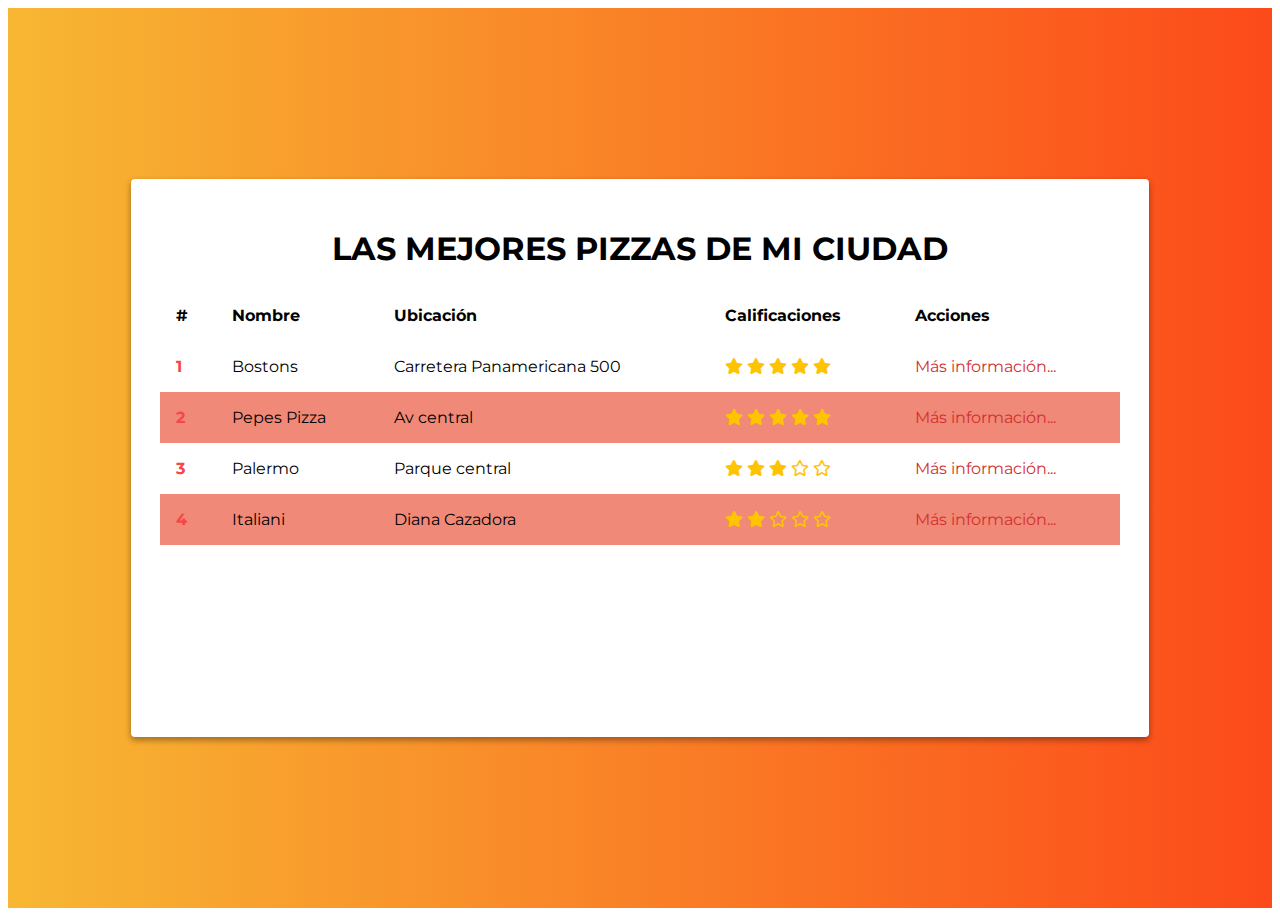
<file: boletines/index.html>
<!DOCTYPE html>
<html lang="en">
<head>
    <meta charset="UTF-8">
    <meta name="viewport" content="width=device-width, initial-scale=1.0">
    <title>Las mejores pizzas de Tuxtla</title>
    <link rel="stylesheet" href="./font_awesome/css/all.min.css">
    <link rel="stylesheet" href="https://necolas.github.io/normalize.css/8.0.1/normalize.css">
    <link rel="stylesheet" href="./assets/css/main.css">
    <link rel="stylesheet" href="https://fonts.googleapis.com/css2?family=Montserrat:wght@100;500&display=swap" >
    <link rel="stylesheet" href="https://cdnjs.cloudflare.com/ajax/libs/animate.css/4.0.0/animate.min.css"/>
</head>
<body>
    <!--Aquí es el div para el fondo-->
    <div class="container">
        <!--Aquí es el div para el centro de la tabla-->
        <div class="content animate__animated animate__fadeInDown">
            <header>
                <h1 class="title">Las mejores pizzas de mi ciudad</h1>
                    <table class="table">
                        <thead>
                            <th>#</th>
                            <th>Nombre</th>
                            <th>Ubicación</th>
                            <th>Calificaciones</th>
                            <th>Acciones</th>
                        </thead>
                        <tbody>
                            <tr>
                                <td>1</td>
                                <td>Bostons</td>
                                <td>Carretera Panamericana 500</td>
                                <td><i class="fas fa-star"></i>
                                    <i class="fas fa-star"></i>
                                    <i class="fas fa-star"></i>
                                    <i class="fas fa-star"></i>
                                    <i class="fas fa-star"></i>
                                </td>
                                <td><a rel="stylesheet" href="./restaurantes/boston.html">Más información...</td>
                            </tr>
                            <tr>
                                <td>2</td>
                                <td>Pepes Pizza</td>
                                <td>Av central</td>
                                <td><i class="fas fa-star"></i>
                                    <i class="fas fa-star"></i>
                                    <i class="fas fa-star"></i>
                                    <i class="fas fa-star"></i>
                                    <i class="fas fa-star"></i>
                                </td>
                                <td><a rel="stylesheet" href="./restaurantes/pepe.html">Más información...</td>
                            </tr>
                            <tr>
                                <td>3</td>
                                <td>Palermo</td>
                                <td>Parque central</td>
                                <td><i class="fas fa-star"></i>
                                    <i class="fas fa-star"></i>
                                    <i class="fas fa-star"></i>
                                    <i class="far fa-star"></i>
                                    <i class="far fa-star"></i>
                                </td>
                                <td><a rel="stylesheet" href="./restaurantes/palermo.html">Más información...</td>
                            </tr>
                            <tr>
                                <td>4</td>
                                <td>Italiani</td>
                                <td>Diana Cazadora</td>
                                <td><i class="fas fa-star"></i>
                                    <i class="fas fa-star"></i>
                                    <i class="far fa-star"></i>
                                    <i class="far fa-star"></i>
                                    <i class="far fa-star"></i>
                                </td>
                                <td><a rel="stylesheet" href="./restaurantes/italiani.html">Más información...</td>
                            </tr>
                        </tbody>
                    </table>
            </header>
        </div>
    </div>
    <script src="javascript/main.js"></script>
</body>
</html>
</file>
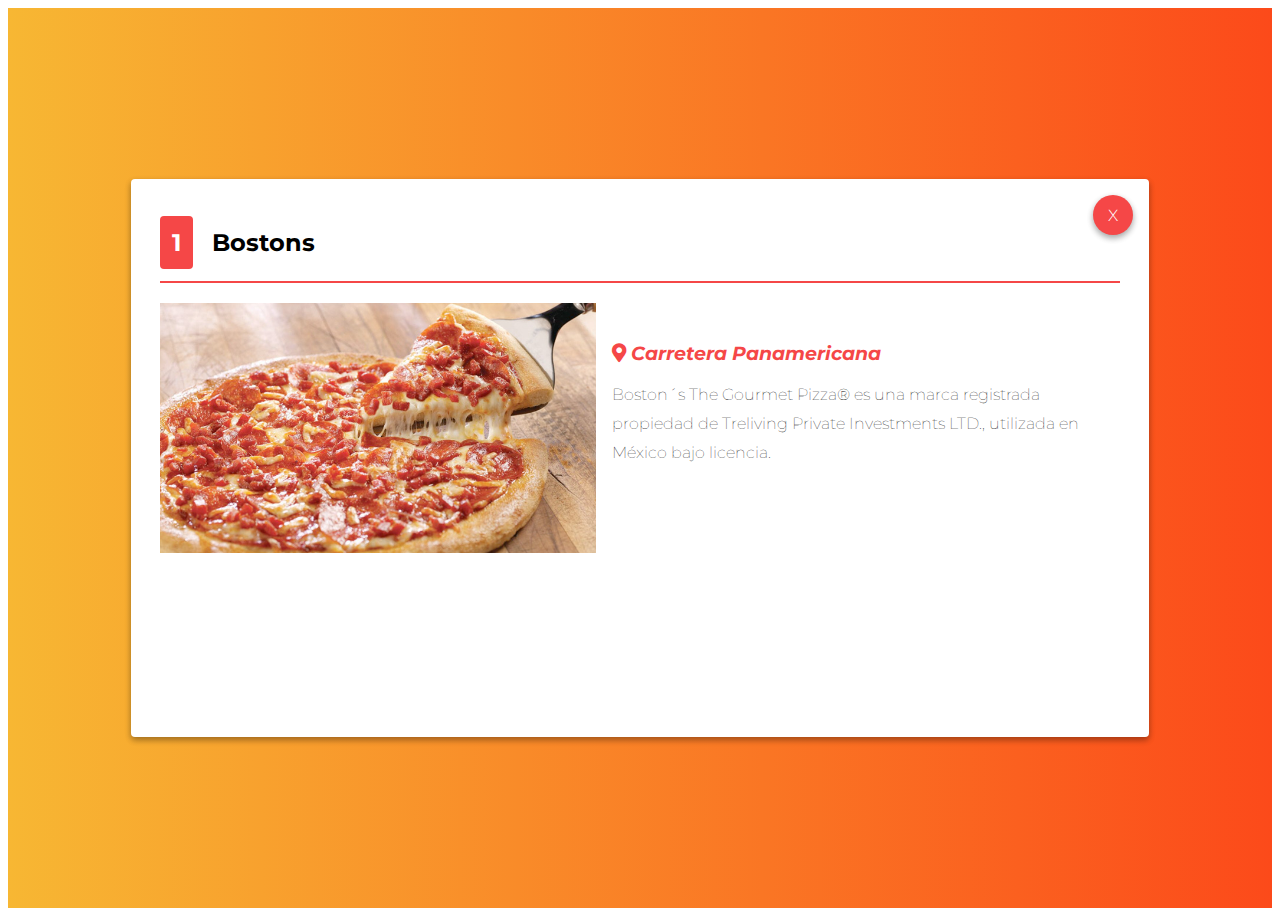
<file: boletines/restaurantes/boston.html>
<!DOCTYPE html>
<html lang="en">
<head>
    <meta charset="UTF-8">
    <meta name="viewport" content="width=device-width, initial-scale=1.0">
    <title>Las mejores pizzas de Tuxtla</title>
    <link rel="stylesheet" href="../font_awesome/css/all.min.css">
    <link rel="stylesheet" href="https://necolas.github.io/normalize.css/8.0.1/normalize.css">
    <link rel="stylesheet" href="../assets/css/main.css">
    <link rel="stylesheet" href="https://fonts.googleapis.com/css2?family=Montserrat:wght@100;500&display=swap" >
    <link rel="stylesheet" href="https://cdnjs.cloudflare.com/ajax/libs/animate.css/4.0.0/animate.min.css"/> 
</head>
<body>
    <!--Aquí es el div para el fondo-->
    <div class="container">
        <!--Aquí es el div para el centro de la tabla-->
        <div class="content animate__animated animate__fadeInLeft">
            <div class="actions">
                <a href="../" class="close">
                <span>X</span>
                </a>
            </div>
            <header>
                <h2 class="title-item">
                    <span class="position">1</span>
                    Bostons
                </h2>
                    <section>
                        <img src="../assets/image/boston_pizza.jpg" class="main-image" alt="Deliciosa pizza">
                        <div class="text">
                            <address class="address">
                                <i class="fas fa-map-marker-alt"></i>
                                Carretera Panamericana
                            </address>
                            <p class="paragraph">Boston´s The Gourmet Pizza® es una marca registrada propiedad de Treliving Private Investments LTD., utilizada en México bajo licencia. </p>
                           </div>
                    </section>
            </header>
        </div>
    </div>
    <script src="../javascript/main.js"></script>
</body>
</html>
</file>
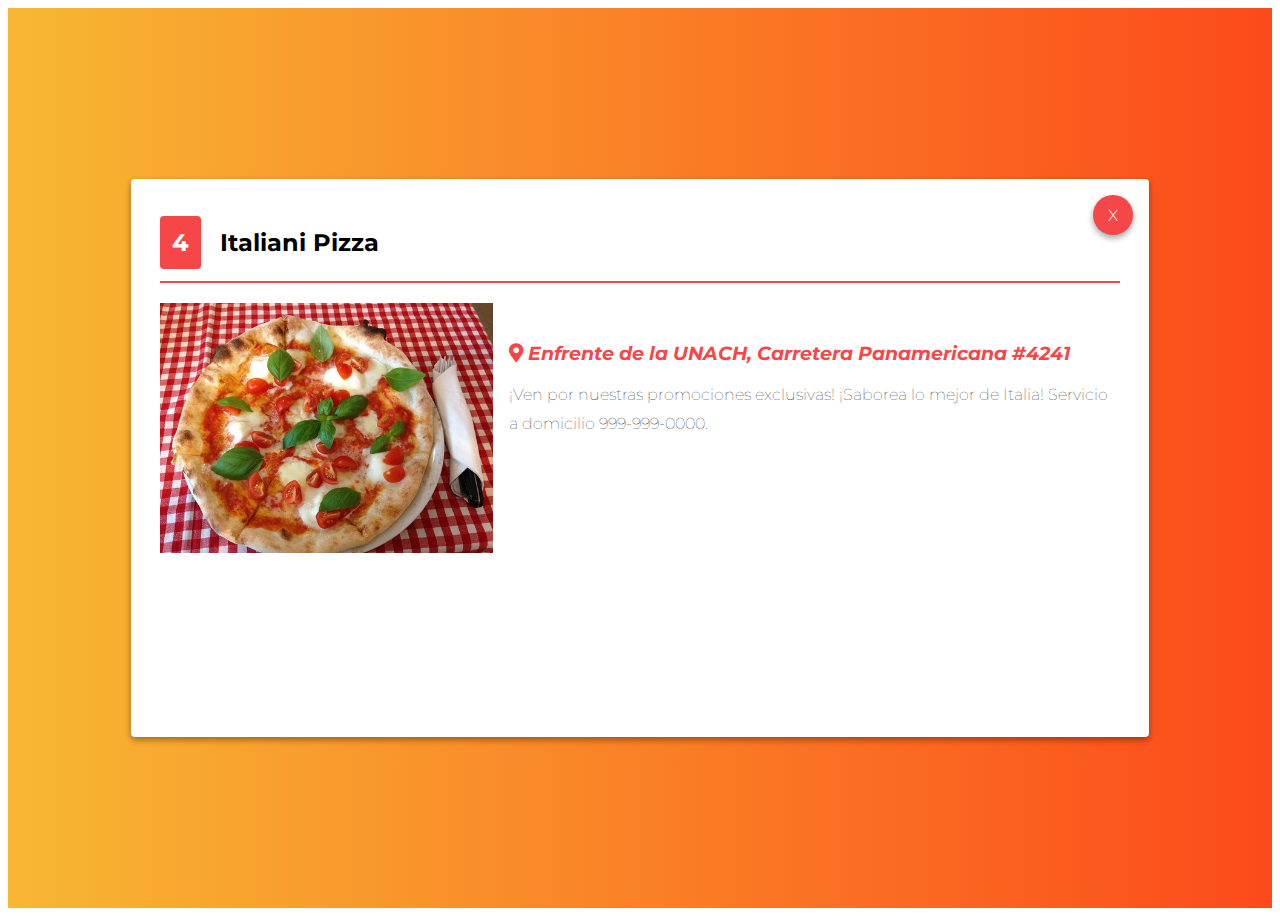
<file: boletines/restaurantes/italiani.html>
<!DOCTYPE html>
<html lang="en">
<head>
    <meta charset="UTF-8">
    <meta name="viewport" content="width=device-width, initial-scale=1.0">
    <title>Las mejores pizzas de Tuxtla</title>
    <link rel="stylesheet" href="../font_awesome/css/all.min.css">
    <link rel="stylesheet" href="https://necolas.github.io/normalize.css/8.0.1/normalize.css">
    <link rel="stylesheet" href="../assets/css/main.css">
    <link rel="stylesheet" href="https://fonts.googleapis.com/css2?family=Montserrat:wght@100;500&display=swap" >
    <link rel="stylesheet" href="https://cdnjs.cloudflare.com/ajax/libs/animate.css/4.0.0/animate.min.css"/> 
</head>
<body>
    <!--Aquí es el div para el fondo-->
    <div class="container">
        <!--Aquí es el div para el centro de la tabla-->
        <div class="content animate__animated animate__fadeInLeft">
            <div class="actions">
                <a href="../" class="close">
                <span>X</span>
                </a>
            </div>
            <header>
                <h2 class="title-item">
                    <span class="position">4</span>
                    Italiani Pizza
                </h2>
                    <section>
                        <img src="../assets/image/italiani_pizza.jpg" class="main-image" alt="Deliciosa pizza">
                        <div class="text">
                            <address class="address">
                                <i class="fas fa-map-marker-alt"></i>
                                Enfrente de la UNACH, Carretera Panamericana #4241
                            </address>
                            <p class="paragraph">¡Ven por nuestras promociones exclusivas! ¡Saborea lo mejor de Italia! Servicio a domicilio 999-999-0000. </p>
                           </div>
                    </section>
            </header>
        </div>
    </div>
    <script src="../javascript/main.js"></script>
</body>
</html>
</file>
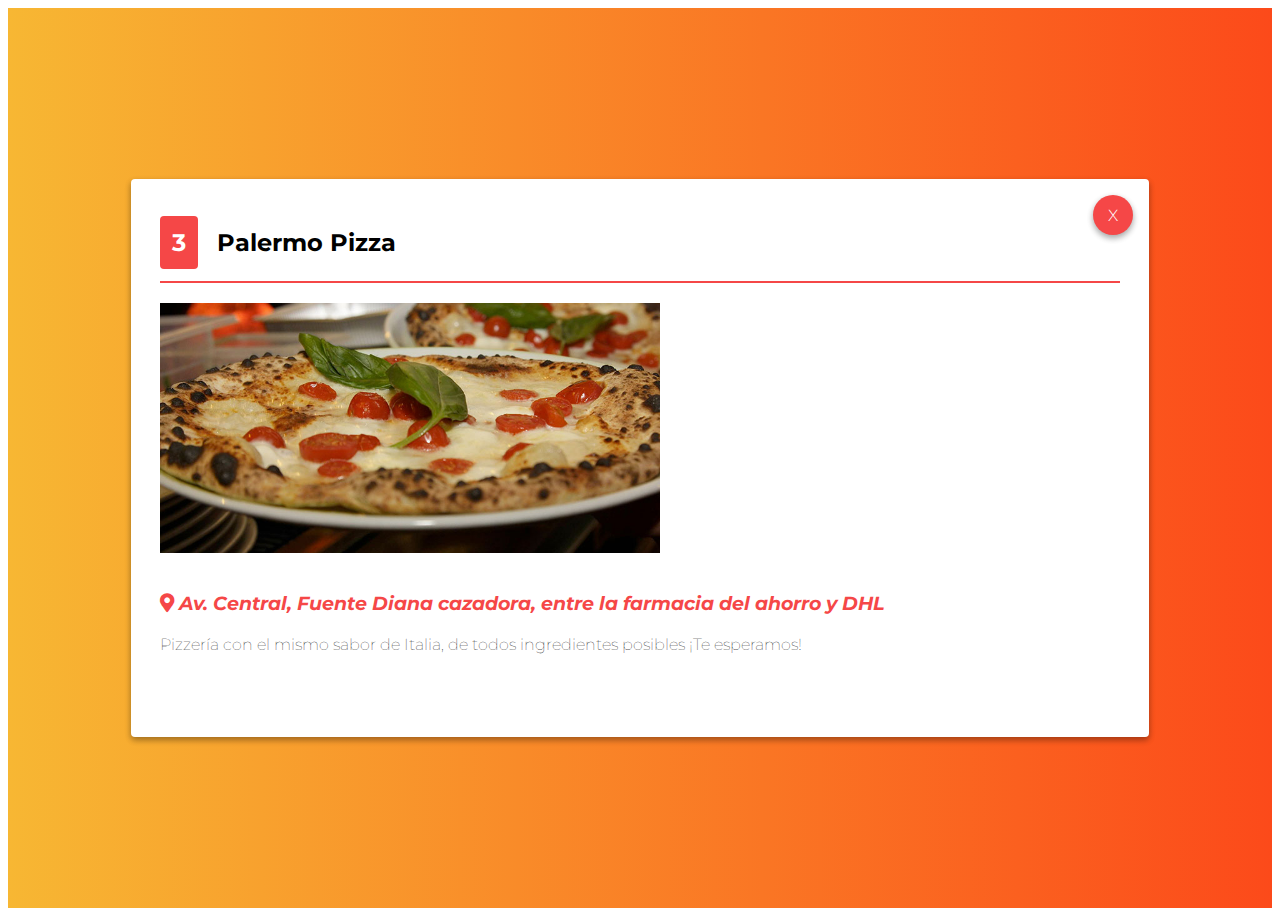
<file: boletines/restaurantes/palermo.html>
<!DOCTYPE html>
<html lang="en">
<head>
    <meta charset="UTF-8">
    <meta name="viewport" content="width=device-width, initial-scale=1.0">
    <title>Las mejores pizzas de Tuxtla</title>
    <link rel="stylesheet" href="../font_awesome/css/all.min.css">
    <link rel="stylesheet" href="https://necolas.github.io/normalize.css/8.0.1/normalize.css">
    <link rel="stylesheet" href="../assets/css/main.css">
    <link rel="stylesheet" href="https://fonts.googleapis.com/css2?family=Montserrat:wght@100;500&display=swap" >
    <link rel="stylesheet" href="https://cdnjs.cloudflare.com/ajax/libs/animate.css/4.0.0/animate.min.css"/> 
</head>
<body>
    <!--Aquí es el div para el fondo-->
    <div class="container">
        <!--Aquí es el div para el centro de la tabla-->
        <div class="content animate__animated animate__fadeInLeft">
            <div class="actions">
                <a href="../" class="close">
                <span>X</span>
                </a>
            </div>
            <header>
                <h2 class="title-item">
                    <span class="position">3</span>
                    Palermo Pizza
                </h2>
                    <section>
                        <img src="../assets/image/palermo_pizza.jpg" class="main-image" alt="Deliciosa pizza">
                        <div class="text">
                            <address class="address">
                                <i class="fas fa-map-marker-alt"></i>
                                Av. Central, Fuente Diana cazadora, entre la farmacia del ahorro y DHL
                            </address>
                            <p class="paragraph">Pizzería con el mismo sabor de Italia, de todos ingredientes posibles ¡Te esperamos! </p>
                           </div>
                    </section>
            </header>
        </div>
    </div>
    <script src="../javascript/main.js"></script>
</body>
</html>
</file>
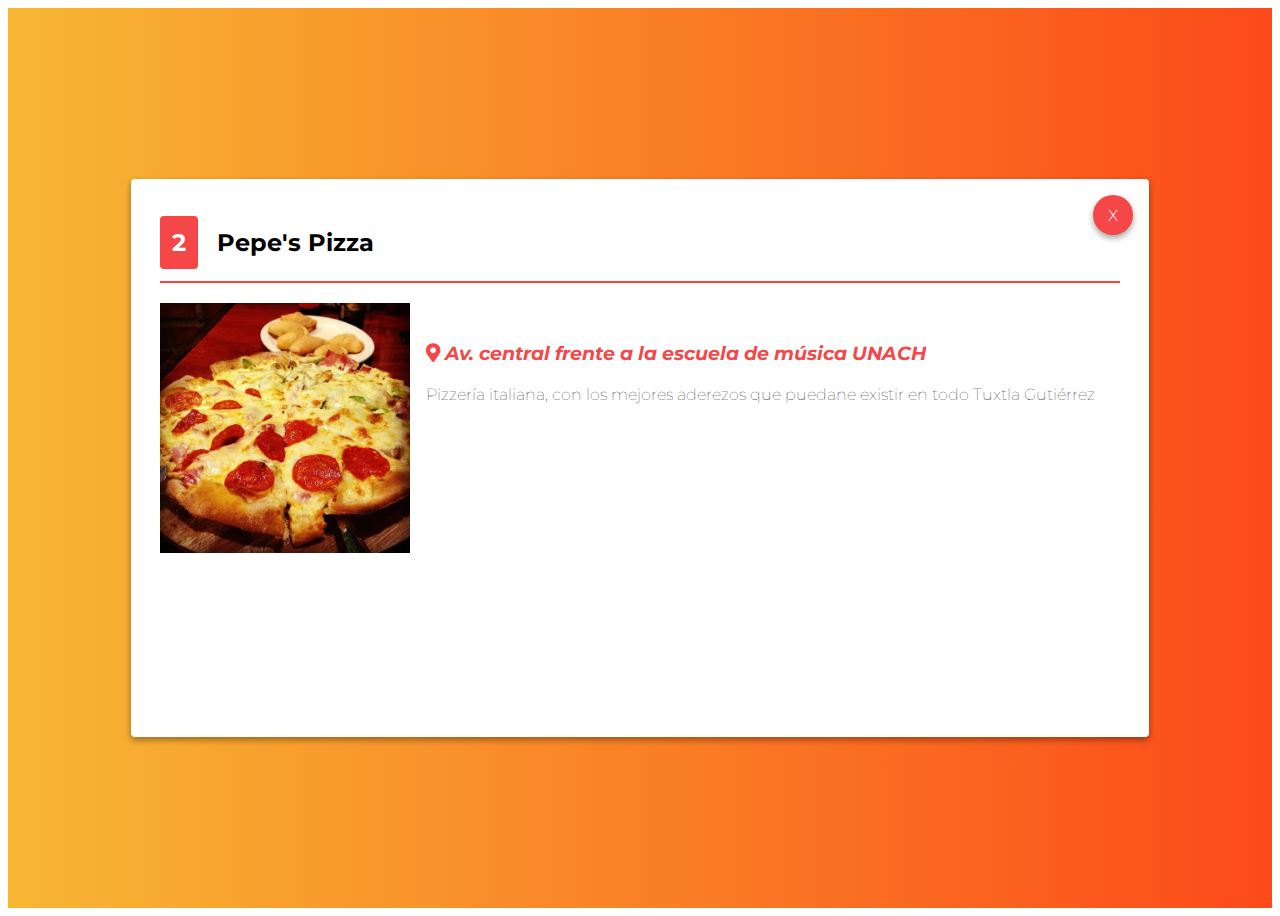
<file: boletines/restaurantes/pepe.html>
<!DOCTYPE html>
<html lang="en">
<head>
    <meta charset="UTF-8">
    <meta name="viewport" content="width=device-width, initial-scale=1.0">
    <title>Las mejores pizzas de Tuxtla</title>
    <link rel="stylesheet" href="../font_awesome/css/all.min.css">
    <link rel="stylesheet" href="https://necolas.github.io/normalize.css/8.0.1/normalize.css">
    <link rel="stylesheet" href="../assets/css/main.css">
    <link rel="stylesheet" href="https://fonts.googleapis.com/css2?family=Montserrat:wght@100;500&display=swap" >
    <link rel="stylesheet" href="https://cdnjs.cloudflare.com/ajax/libs/animate.css/4.0.0/animate.min.css"/> 
</head>
<body>
    <!--Aquí es el div para el fondo-->
    <div class="container">
        <!--Aquí es el div para el centro de la tabla-->
        <div class="content animate__animated animate__fadeInLeft">
            <div class="actions">
                <a href="../" class="close">
                <span>X</span>
                </a>
            </div>
            <header>
                <h2 class="title-item">
                    <span class="position">2</span>
                    Pepe's Pizza
                </h2>
                    <section>
                        <img src="../assets/image/pepe_pizza.jpg" class="main-image" alt="Deliciosa pizza">
                        <div class="text">
                            <address class="address">
                                <i class="fas fa-map-marker-alt"></i>
                                Av. central frente a la escuela de música UNACH
                            </address>
                            <p class="paragraph">Pizzería italiana, con los mejores aderezos que puedane existir en todo Tuxtla Gutiérrez </p>
                           </div>
                    </section>
            </header>
        </div>
    </div>
    <script src="../javascript/main.js"></script>
</body>
</html>
</file>
<file: boletines/assets/css/main.css>
/*
rojito: #D32F2F
amarillito: #FF9800
Nigga: #212121
White: #FFFFFF
*/
html{
    font-family: 'Montserrat', sans-serif;
   
}
a{
    text-decoration: none;
    color: #D32F2F; 
}
img{
    max-width: 100%;
}
a:hover{
    opacity: 0.8;
}
.title{
    text-transform: uppercase;
    text-align: center;
}

.container{
    background: #fc4a1a;  /* fallback for old browsers */
    background: -webkit-linear-gradient(to right, #f7b733, #fc4a1a);  /* Chrome 10-25, Safari 5.1-6 */
    background: linear-gradient(to right, #f7b733, #fc4a1a); /* W3C, IE 10+/ Edge, Firefox 16+, Chrome 26+, Opera 12+, Safari 7+ */
    height: 100vh;
    display: flex;
    align-items: center;
    justify-content: center;
}
.content{
    max-width: 960px;
    max-height: 500px;
    width: 100%;
    height: 80vh;
    background-color: white;
    /*box-shadow: diferencia horizontal diferenciavertical desenfoque amplitud de colores*/
    box-shadow: 0 3px 6px rgba(0,0,0,0.16), 0 3px 6px rgba(0,0,0,0.23);
    border-radius: 4px;
    position: relative;
    overflow: scroll;
}

.content{
    height: 500px;
}
td{
    display:block;
    width: 100%;
}
td:nth-of-type(1){
    font-size: 1.5em;
    font-weight: bold;
    color: #f54747;
}
th{
    display:none;
}


.actions{
    position: absolute;
    top: 1em;
    right:1em;
}
.close{
    height: 40px;
    width: 40px;
    color:white;
    border-radius:50%;
    background-color: #f54747;
    display: inline-block;
    box-shadow: 0 3px 6px rgba(0,0,0,0.16), 0 3px 6px rgba(0,0,0,0.23);
    font-weight: 300;
    cursor: pointer;
    display: flex;
    align-items: center;
    justify-content: center;
}
.paragraph{
    line-height: 1.8em;
    font-weight: 100;
}
.fa-star, .fa-star-o{
    color: #ffc400;
    
}


.table{
    width: 100%;
    border-spacing: 0;

}
.table td, .table th{
    padding: 1em;
    text-align: left;
}
.table tr:nth-child(even){
    background-color: rgb(240, 137, 119);
}
.title-item{                    /*Este es el borde del div del centro*/
   /* border-bottom-style: solid;
    border-width: 2px;
    border-color:#f54747;*/

    border-bottom: #f54747 solid 2px;
    padding-bottom: 1em;
}
.address{
    font-weight: bold;
    color: #f54747;
    font-size: 1.2em;
    margin-top: 2em;
    display: inline-block;
}
.main-image{
    float:left;
    margin-right: 1em;
    height: 250px;
}
.position{
    background-color: #f54747;
    color:white;
    padding: 0.5em;
    border-radius: 4px;
    margin-right: 0.5em;
}

@media (min-width:900px){
    th{
        display: table-cell;
    }
    td{
        width: auto;
        display: table-cell;
    }
    td:nth-of-type(1){
    font-size: 1em;
    }
        .content{
            padding:1.8em;
        }
    
}
@media (max-heigh:550px){
    .content{
        height: 500px;
    }
}
</file>
